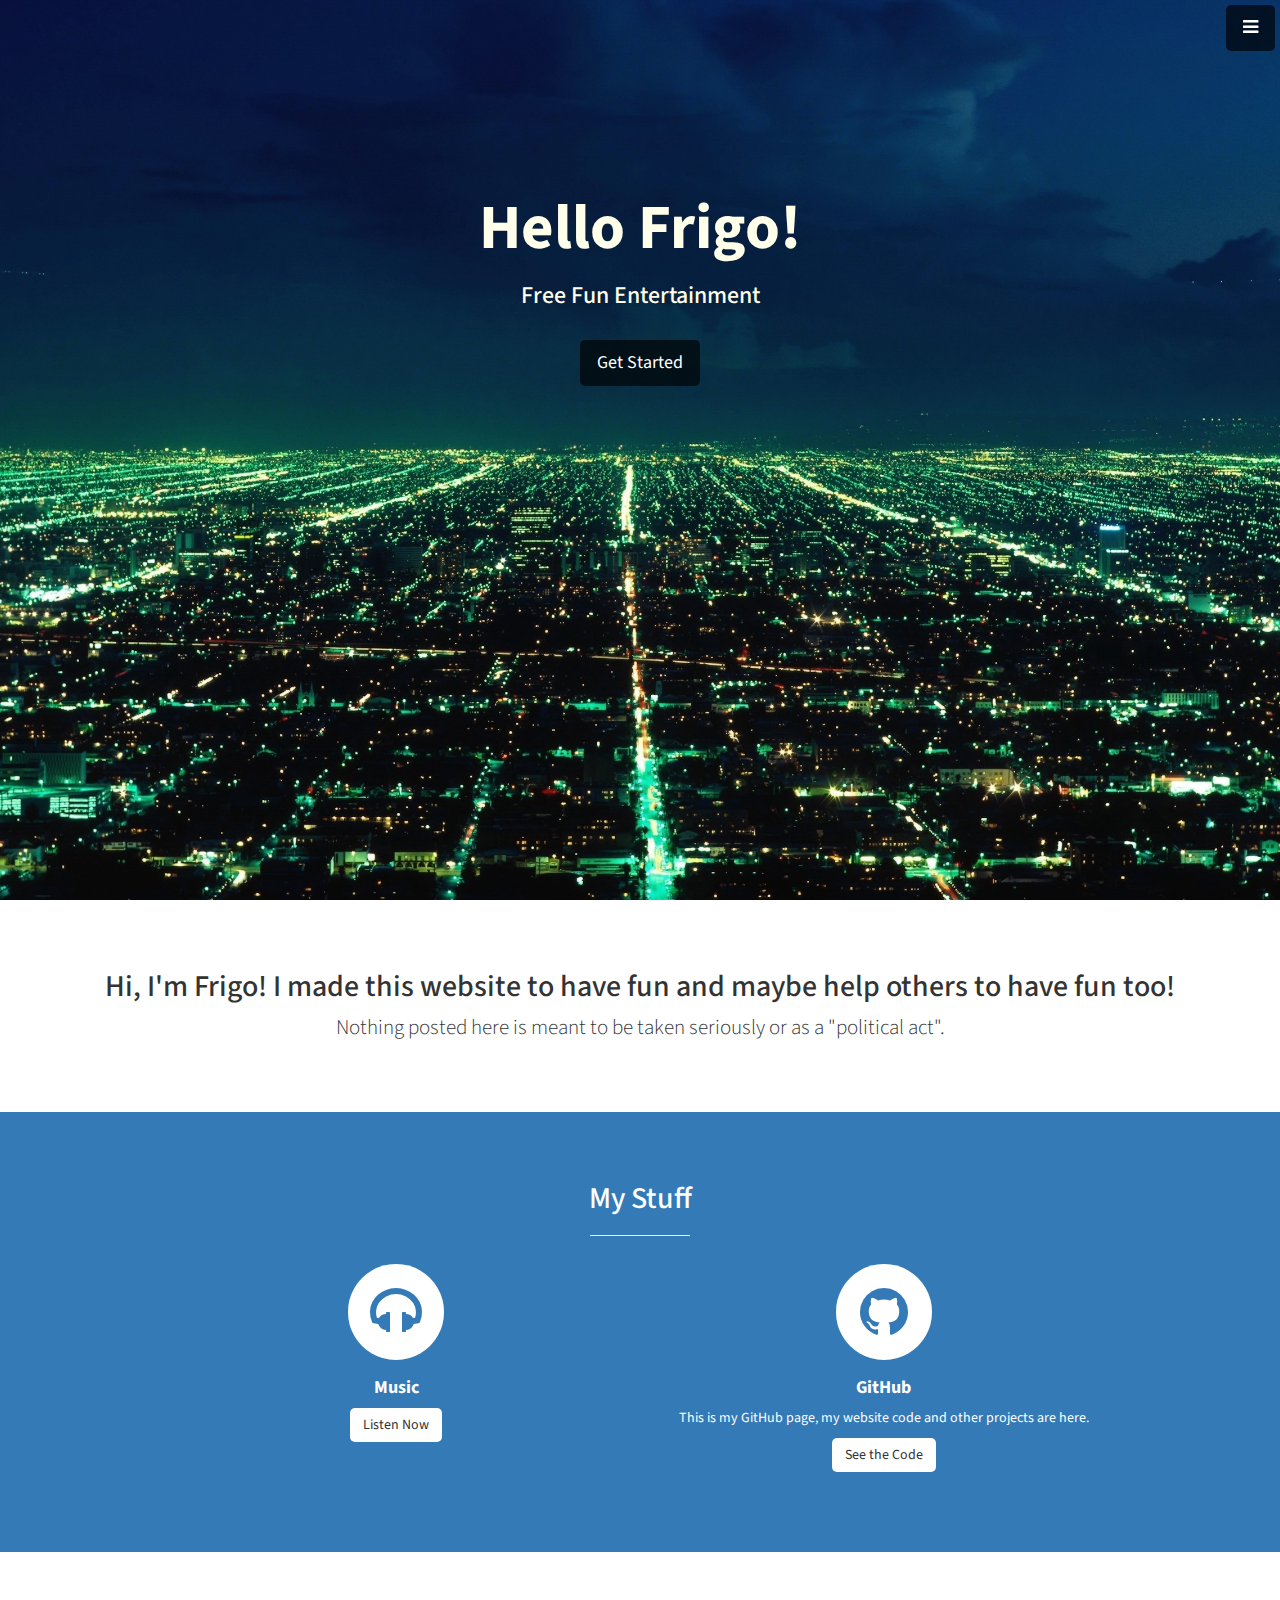
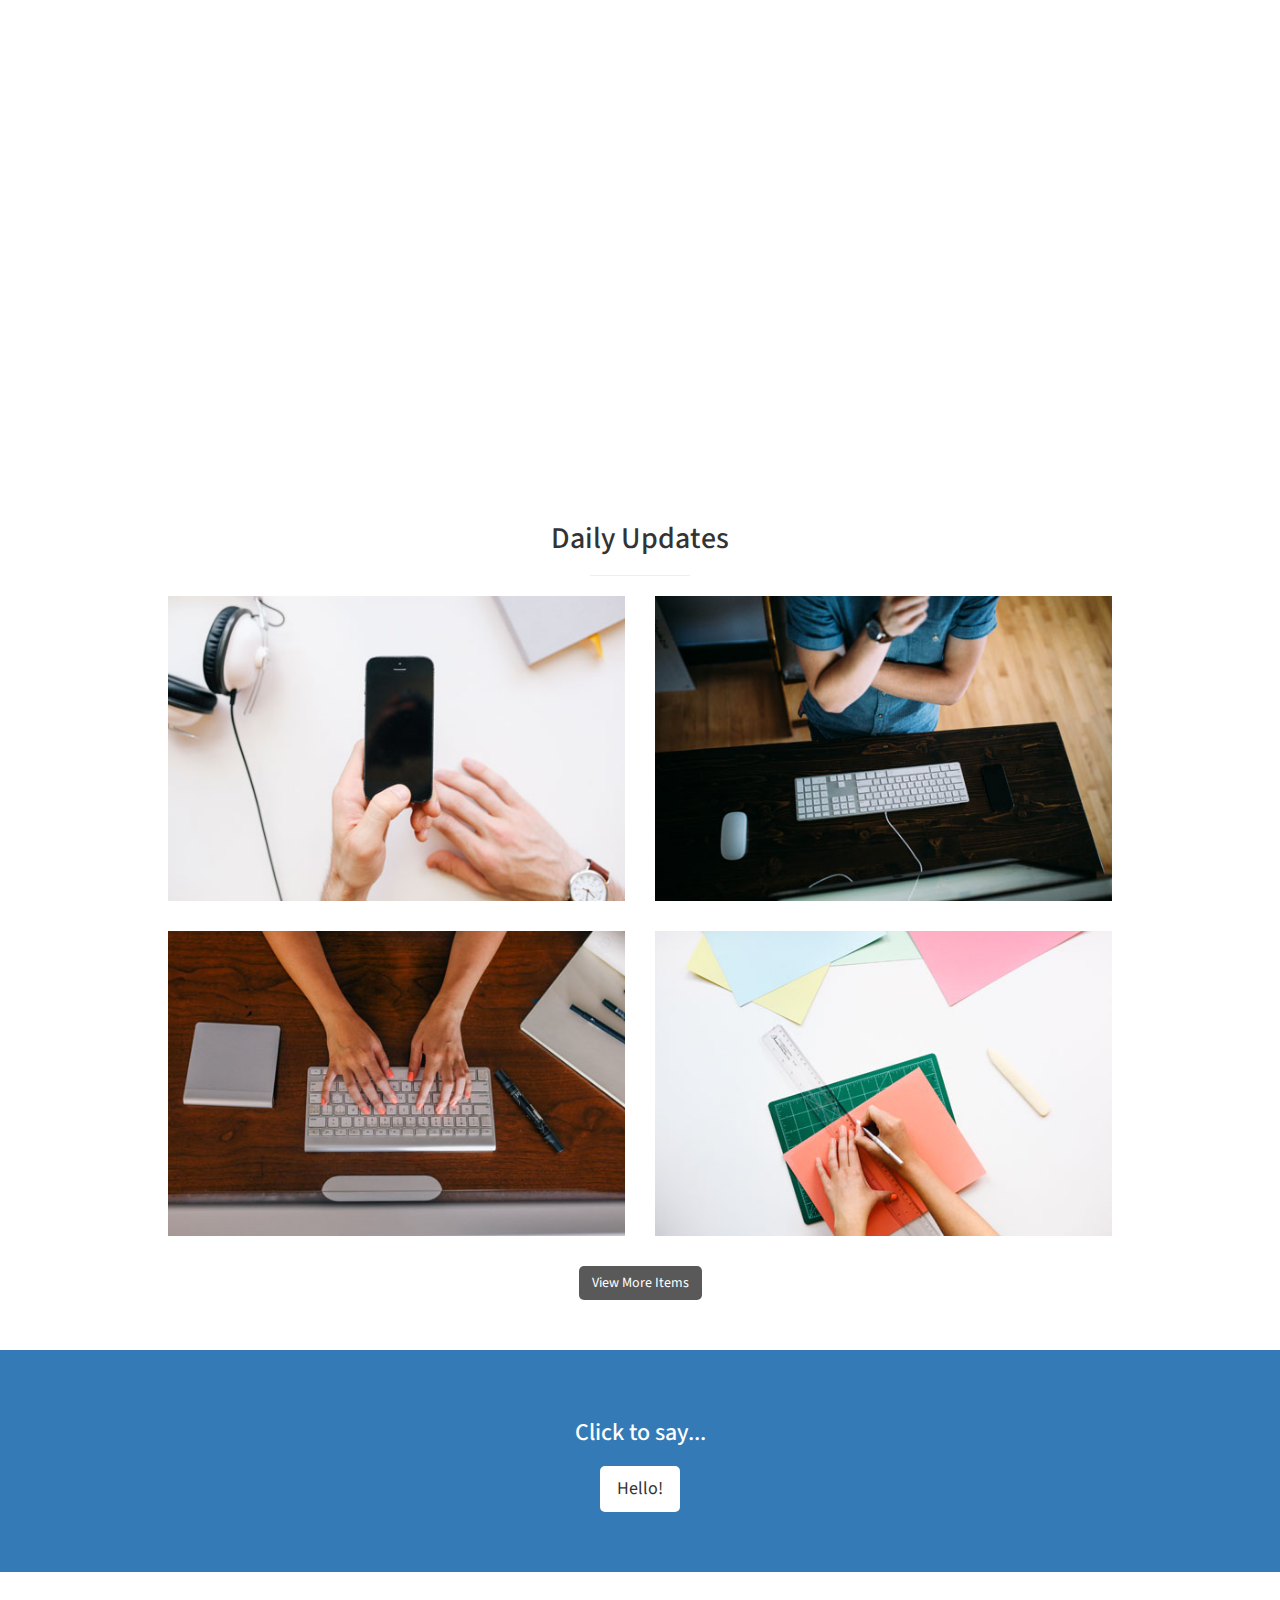
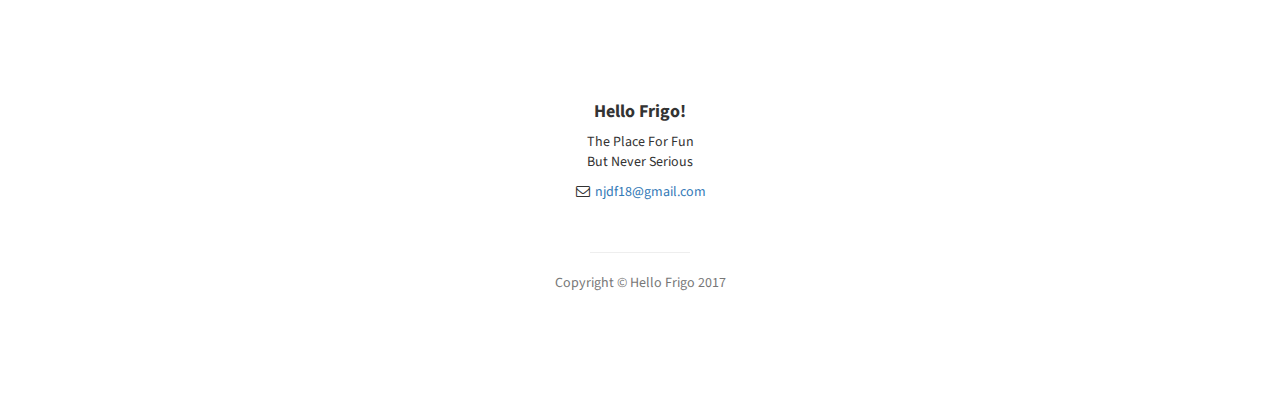
<file: index.html>
<!DOCTYPE html>
<html lang="en">

<head>

    <meta charset="utf-8">
    <meta http-equiv="X-UA-Compatible" content="IE=edge">
    <meta name="viewport" content="width=device-width, initial-scale=1">
    <meta name="google-site-verification" content="XCz0HqruN3QcigL-eG-Nne_axep1O-EEYa8oCyX-amM" />
    <meta name="description" content="Hi, I'm Noah Frigo! I made this website to have fun and maybe help others to have fun too!">
    <meta name="author" content="Noah Frigo">

    <title>Hello Frigo!</title>

    <!-- Bootstrap Core CSS -->
    <link href="css/bootstrap.min.css" rel="stylesheet">

    <!-- Custom CSS -->
    <link href="css/stylish-portfolio.css" rel="stylesheet">

    <!-- Custom Fonts -->
    <link href="font-awesome/css/font-awesome.min.css" rel="stylesheet" type="text/css">
    <link href="https://fonts.googleapis.com/css?family=Source+Sans+Pro:300,400,700,300italic,400italic,700italic" rel="stylesheet" type="text/css">

    <!-- favicon -->
    <link rel="shortcut icon" href="/favicon.ico" type="image/x-icon">
    <link rel="icon" href="/favicon.ico" type="image/x-icon">
    
    <!-- HTML5 Shim and Respond.js IE8 support of HTML5 elements and media queries -->
    <!-- WARNING: Respond.js doesn't work if you view the page via file:// -->
    <!--[if lt IE 9]>
        <script src="https://oss.maxcdn.com/libs/html5shiv/3.7.0/html5shiv.js"></script>
        <script src="https://oss.maxcdn.com/libs/respond.js/1.4.2/respond.min.js"></script>
    <![endif]-->

</head>

<body>

    <!-- Navigation -->
    <a id="menu-toggle" href="#" class="btn btn-dark btn-lg toggle"><i class="fa fa-bars"></i></a>
    <nav id="sidebar-wrapper">
        <ul class="sidebar-nav">
            <a id="menu-close" href="#" class="btn btn-light btn-lg pull-right toggle"><i class="fa fa-times"></i></a>
            <li class="sidebar-brand">
                <a href="#top" onclick=$("#menu-close").click();>Look Around</a>
            </li>
            <li>
                <a href="#top" onclick=$("#menu-close").click();>Home</a>
            </li>
            <li>
                <a href="#about" onclick=$("#menu-close").click();>About</a>
            </li>
            <li>
                <a href="#services" onclick=$("#menu-close").click();>Fun Stuff</a>
            </li>
            <li>
                <a href="#portfolio" onclick=$("#menu-close").click();>Daily Updates</a>
            </li>
            <li>
                <a href="#contact" onclick=$("#menu-close").click();>Contact</a>
            </li>
        </ul>
    </nav>

    <!-- Header -->
    <header id="top" class="header">
        <div class="text-vertical-center">
            <div class="tacos">
            	<h1 class="whiteiguess">Hello Frigo!</h1>
            	<h3 class="whiteiguess">Free Fun Entertainment</h3>
            	<br>
            	<a href="#about" class="btn btn-dark btn-lg">Get Started</a>
            </div>
        </div>
    </header>

    <!-- About -->
    <section id="about" class="about">
        <div class="container">
            <div class="row">
                <div class="col-lg-12 text-center">
                    <h2>Hi, I'm Frigo! I made this website to have fun and maybe help others to have fun too!</h2>
                    <p class="lead">Nothing posted here is meant to be taken seriously or as a "political act".</p>
                </div>
            </div>
            <!-- /.row -->
        </div>
        <!-- /.container -->
    </section>

    <!-- Services -->
    <!-- The circle icons use Font Awesome's stacked icon classes. For more information, visit http://fontawesome.io/examples/ -->
    <section id="services" class="services bg-primary">
        <div class="container">
            <div class="row text-center">
                <div class="col-lg-10 col-lg-offset-1">
                    <h2>My Stuff</h2>
                    <hr class="small">
                    <div class="row">
                        <center>
                        <div class="col-md-6 col-sm-6">
                            <div class="service-item">
                                <span class="fa-stack fa-4x">
                                <i class="fa fa-circle fa-stack-2x"></i>
                                <i class="fa fa-headphones fa-stack-1x text-primary"></i>
                            </span>
                                <h4>
                                    <strong>Music</strong>
                                </h4>
                                <a target="_blank" href="https://play.spotify.com/user" class="btn btn-light">Listen Now</a>
                            </div>
                        </div>
                        <div class="col-md-6 col-sm-6">
                            <div class="service-item">
                                <span class="fa-stack fa-4x">
                                <i class="fa fa-circle fa-stack-2x"></i>
                                <i class="fa fa-github fa-stack-1x text-primary"></i>
                            </span>
                                <h4>
                                    <strong>GitHub</strong>
                                </h4>
                                <p>This is my GitHub page, my website code and other projects are here.</p>
                                <a target="_blank" href="https://github.com/Freegz" class="btn btn-light">See the Code</a>
                            </div>
                        </div>
                        </center>
                        <!--<div class="col-md-3 col-sm-6">
                            <div class="service-item">
                                <span class="fa-stack fa-4x">
                                <i class="fa fa-circle fa-stack-2x"></i>
                                <i class="fa fa-flask fa-stack-1x text-primary"></i>
                            </span>
                                <h4>
                                    <strong>Service Name</strong>
                                </h4>
                                <p>Lorem ipsum dolor sit amet, consectetur adipisicing elit.</p>
                                <a href="#" class="btn btn-light">Learn More</a> 
                            </div>
                        </div>
                        <div class="col-md-3 col-sm-6">
                            <div class="service-item">
                                <span class="fa-stack fa-4x">
                                <i class="fa fa-circle fa-stack-2x"></i>
                                <i class="fa fa-shield fa-stack-1x text-primary"></i>
                            </span>
                                <h4>
                                    <strong>Service Name</strong>
                                </h4>
                                <p>Lorem ipsum dolor sit amet, consectetur adipisicing elit.</p>
                                <a href="#" class="btn btn-light">Learn More</a>
                            </div>
                        </div>-->
                    </div>
                    <!-- /.row (nested) -->
                </div>
                <!-- /.col-lg-10 -->
            </div>
            <!-- /.row -->
        </div>
        <!-- /.container -->
    </section>

    <!-- Callout -->
    <aside class="callout">
        <div class="text-vertical-center">
            <h1>2012 Kawasaki Ninja 250r, Candy Green</h1>
        </div>
    </aside>

    <!-- Portfolio -->
    <section id="portfolio" class="portfolio">
        <div class="container">
            <div class="row">
                <div class="col-lg-10 col-lg-offset-1 text-center">
                    <h2>Daily Updates</h2>
                    <hr class="small">
                    <div class="row">
                        <div class="col-md-6">
                            <div class="portfolio-item">
                                <a href="#">
                                    <img class="img-portfolio img-responsive" src="img/portfolio-1.jpg">
                                </a>
                            </div>
                        </div>
                        <div class="col-md-6">
                            <div class="portfolio-item">
                                <a href="#">
                                    <img class="img-portfolio img-responsive" src="img/portfolio-2.jpg">
                                </a>
                            </div>
                        </div>
                        <div class="col-md-6">
                            <div class="portfolio-item">
                                <a href="#">
                                    <img class="img-portfolio img-responsive" src="img/portfolio-3.jpg">
                                </a>
                            </div>
                        </div>
                        <div class="col-md-6">
                            <div class="portfolio-item">
                                <a href="#">
                                    <img class="img-portfolio img-responsive" src="img/portfolio-4.jpg">
                                </a>
                            </div>
                        </div>
                    </div>
                    <!-- /.row (nested) -->
                    <a href="#" class="btn btn-dark">View More Items</a>
                </div>
                <!-- /.col-lg-10 -->
            </div>
            <!-- /.row -->
        </div>
        <!-- /.container -->
    </section>

    <!-- Call to Action -->
    <aside class="call-to-action bg-primary">
        <div class="container">
            <div class="row">
                <div class="col-lg-12 text-center">
                    <h3>Click to say...</h3>
                    <a href="#" class="btn btn-lg btn-light">Hello!</a>
                </div>
            </div>
        </div>
    </aside>
    <!--Start of Tawk.to Script-->
<script type="text/javascript">
var Tawk_API=Tawk_API||{}, Tawk_LoadStart=new Date();
(function(){
var s1=document.createElement("script"),s0=document.getElementsByTagName("script")[0];
s1.async=true;
s1.src='https://embed.tawk.to/58e039c0f97dd14875f5b38a/default';
s1.charset='UTF-8';
s1.setAttribute('crossorigin','*');
s0.parentNode.insertBefore(s1,s0);
})();
</script>
<!--End of Tawk.to Script-->
    <!-- Map -->
    <!--
    <section id="contact" class="map">
        <iframe width="100%" height="100%" frameborder="0" scrolling="no" marginheight="0" marginwidth="0" src="https://maps.google.com/maps?f=q&amp;source=s_q&amp;hl=en&amp;geocode=&amp;q=Twitter,+Inc.,+Market+Street,+San+Francisco,+CA&amp;aq=0&amp;oq=twitter&amp;sll=28.659344,-81.187888&amp;sspn=0.128789,0.264187&amp;ie=UTF8&amp;hq=Twitter,+Inc.,+Market+Street,+San+Francisco,+CA&amp;t=m&amp;z=15&amp;iwloc=A&amp;output=embed"></iframe>
        <br />
        <small>
            <a href="https://maps.google.com/maps?f=q&amp;source=embed&amp;hl=en&amp;geocode=&amp;q=Twitter,+Inc.,+Market+Street,+San+Francisco,+CA&amp;aq=0&amp;oq=twitter&amp;sll=28.659344,-81.187888&amp;sspn=0.128789,0.264187&amp;ie=UTF8&amp;hq=Twitter,+Inc.,+Market+Street,+San+Francisco,+CA&amp;t=m&amp;z=15&amp;iwloc=A"></a>
        </small>
    </section>
    -->

    <!-- Footer -->
    <br />
    <footer>
        <div class="container">
            <div class="row">
                <div class="col-lg-10 col-lg-offset-1 text-center">
                    <h4><strong>Hello Frigo!</strong>
                    </h4>
                    <p>The Place For Fun
                        <br>But Never Serious</p>
                    <ul class="list-unstyled">
                        <li><i class="fa fa-envelope-o fa-fw"></i> <a href="mailto:njdf18@gmail.com">njdf18@gmail.com</a>
                        </li>
                    </ul>
                    <br>
                    <ul class="list-inline">
                        
                    </ul>
                    <hr class="small">
                    <p class="text-muted">Copyright &copy; Hello Frigo 2017</p>
                </div>
            </div>
        </div>
        <a id="to-top" href="#top" class="btn btn-dark btn-lg"><i class="fa fa-chevron-up fa-fw fa-1x"></i></a>
    </footer>

    <!-- jQuery -->
    <script src="js/jquery.js"></script>

    <!-- Bootstrap Core JavaScript -->
    <script src="js/bootstrap.min.js"></script>

    <!-- Custom Theme JavaScript -->
    <script>
    // Closes the sidebar menu
    $("#menu-close").click(function(e) {
        e.preventDefault();
        $("#sidebar-wrapper").toggleClass("active");
    });
    // Opens the sidebar menu
    $("#menu-toggle").click(function(e) {
        e.preventDefault();
        $("#sidebar-wrapper").toggleClass("active");
    });
    // Scrolls to the selected menu item on the page
    $(function() {
        $('a[href*=#]:not([href=#],[data-toggle],[data-target],[data-slide])').click(function() {
            if (location.pathname.replace(/^\//, '') == this.pathname.replace(/^\//, '') || location.hostname == this.hostname) {
                var target = $(this.hash);
                target = target.length ? target : $('[name=' + this.hash.slice(1) + ']');
                if (target.length) {
                    $('html,body').animate({
                        scrollTop: target.offset().top
                    }, 1000);
                    return false;
                }
            }
        });
    });
    //#to-top button appears after scrolling
    var fixed = false;
    $(document).scroll(function() {
        if ($(this).scrollTop() > 250) {
            if (!fixed) {
                fixed = true;
                // $('#to-top').css({position:'fixed', display:'block'});
                $('#to-top').show("slow", function() {
                    $('#to-top').css({
                        position: 'fixed',
                        display: 'block'
                    });
                });
            }
        } else {
            if (fixed) {
                fixed = false;
                $('#to-top').hide("slow", function() {
                    $('#to-top').css({
                        display: 'none'
                    });
                });
            }
        }
    });
    // Disable Google Maps scrolling
    // See http://stackoverflow.com/a/25904582/1607849
    // Disable scroll zooming and bind back the click event
    var onMapMouseleaveHandler = function(event) {
        var that = $(this);
        that.on('click', onMapClickHandler);
        that.off('mouseleave', onMapMouseleaveHandler);
        that.find('iframe').css("pointer-events", "none");
    }
    var onMapClickHandler = function(event) {
            var that = $(this);
            // Disable the click handler until the user leaves the map area
            that.off('click', onMapClickHandler);
            // Enable scrolling zoom
            that.find('iframe').css("pointer-events", "auto");
            // Handle the mouse leave event
            that.on('mouseleave', onMapMouseleaveHandler);
        }
        // Enable map zooming with mouse scroll when the user clicks the map
    $('.map').on('click', onMapClickHandler);
    </script>

</body>

</html>
</file>
<file: css/stylish-portfolio.css>
/*!
 * Bowe's Website
 */

/* Global Styles */

html,
body {
    width: 100%;
    height: 100%;
}

body {
    font-family: "Source Sans Pro","Helvetica Neue",Helvetica,Arial,sans-serif;
}

.text-vertical-center {
    display: table-cell;
    text-align: center;
    vertical-align: middle;
}

.text-vertical-center h1 {
    margin: 0;
    padding: 0;
    font-size: 4.5em;
    font-weight: 700;
}

/* Custom Button Styles */

.btn-dark {
    border-radius: 0;
    color: #fff;
    background-color: rgba(0,0,0,0.65);
}

.btn-dark:hover,
.btn-dark:focus,
.btn-dark:active {
    color: #fff;
    background-color: rgba(25, 107, 0, 0.65);
}

.btn-light {
    border-radius: 0;
    color: #333;
    background-color: rgb(255,255,255);
}

.btn-light:hover,
.btn-light:focus,
.btn-light:active {
    color: #333;
    background-color: rgba(91, 255, 83, 0.65);
}

/* Custom Horizontal Rule */

hr.small {
    max-width: 100px;
}

/* Side Menu */

#sidebar-wrapper {
    z-index: 1000;
    position: fixed;
    right: 0;
    width: 250px;
    height: 100%;
    transform: translateX(250px);
    overflow-y: auto;
    background: #222;
    -webkit-transition: all 0.4s ease 0s;
    -moz-transition: all 0.4s ease 0s;
    -ms-transition: all 0.4s ease 0s;
    -o-transition: all 0.4s ease 0s;
    transition: all 0.4s ease 0s;
}

.sidebar-nav {
    position: absolute;
    top: 0;
    width: 250px;
    margin: 0;
    padding: 0;
    list-style: none;
}

.sidebar-nav li {
    text-indent: 20px;
    line-height: 40px;
}

.sidebar-nav li a {
    display: block;
    text-decoration: none;
    color: #999;
}

.sidebar-nav li a:hover {
    text-decoration: none;
    color: #fff;
    background: rgba(255,255,255,0.2);
}

.sidebar-nav li a:active,
.sidebar-nav li a:focus {
    text-decoration: none;
}

.sidebar-nav > .sidebar-brand {
    height: 55px;
    font-size: 18px;
    line-height: 55px;
}

.sidebar-nav > .sidebar-brand a {
    color: #999;
}

.sidebar-nav > .sidebar-brand a:hover {
    color: #fff;
    background: none;
}

#menu-toggle {
    z-index: 1;
    position: fixed;
    top: 0;
    right: 0;
}

#sidebar-wrapper.active {
    right: 250px;
    width: 250px;
    -webkit-transition: all 0.4s ease 0s;
    -moz-transition: all 0.4s ease 0s;
    -ms-transition: all 0.4s ease 0s;
    -o-transition: all 0.4s ease 0s;
    transition: all 0.4s ease 0s;
}

.toggle {
    margin: 5px 5px 0 0;
}

/* Header */

.header {
    display: table;
    position: relative;
    width: 100%;
    height: 100%;
    background: url(../img/sky.jpg) no-repeat center center fixed;
    -webkit-background-size: cover;
    -moz-background-size: cover;
    background-size: cover;
    -o-background-size: cover;
    color: #FFFFEA;
}

/* About */

.about {
    padding: 50px 0;
}

/* Services */

.services {
    padding: 50px 0;
}

.service-item {
    margin-bottom: 30px;
}

/* Callout */

.callout {
    display: table;
    width: 100%;
    height: 500px;
    color: #fff;
    background: url(../img/Ninja.jpg) no-repeat center center fixed;
    -webkit-background-size: cover;
    -moz-background-size: cover;
    background-size: cover;
    -o-background-size: cover;
}

/* Portfolio */

.portfolio {
    padding: 50px 0;
}

.portfolio-item {
    margin-bottom: 30px;
}

.img-portfolio {
    margin: 0 auto;
}

.img-portfolio:hover {
    opacity: 0.8;
}

/* Call to Action */

.call-to-action {
    padding: 50px 0;
}

.call-to-action .btn {
    margin: 10px;
}

/* Tacos */

.tacos {
	padding: 15px 0px 15px 0px;
	margin: 0% 10% 25% 10%;
}

.btn {
	transition: background-color 1s;
    border-radius: 5px;
}

/* Map */

.map {
    height: 500px;
}

@media(max-width:768px) {
    .map {
        height: 75%;
    }
}

.map iframe {
    pointer-events: none;
}

/* Footer */

footer {
    padding: 100px 0;
}

#to-top {
  display: none;
  position: fixed;
  bottom: 5px;
  right: 5px;
}
</file>
